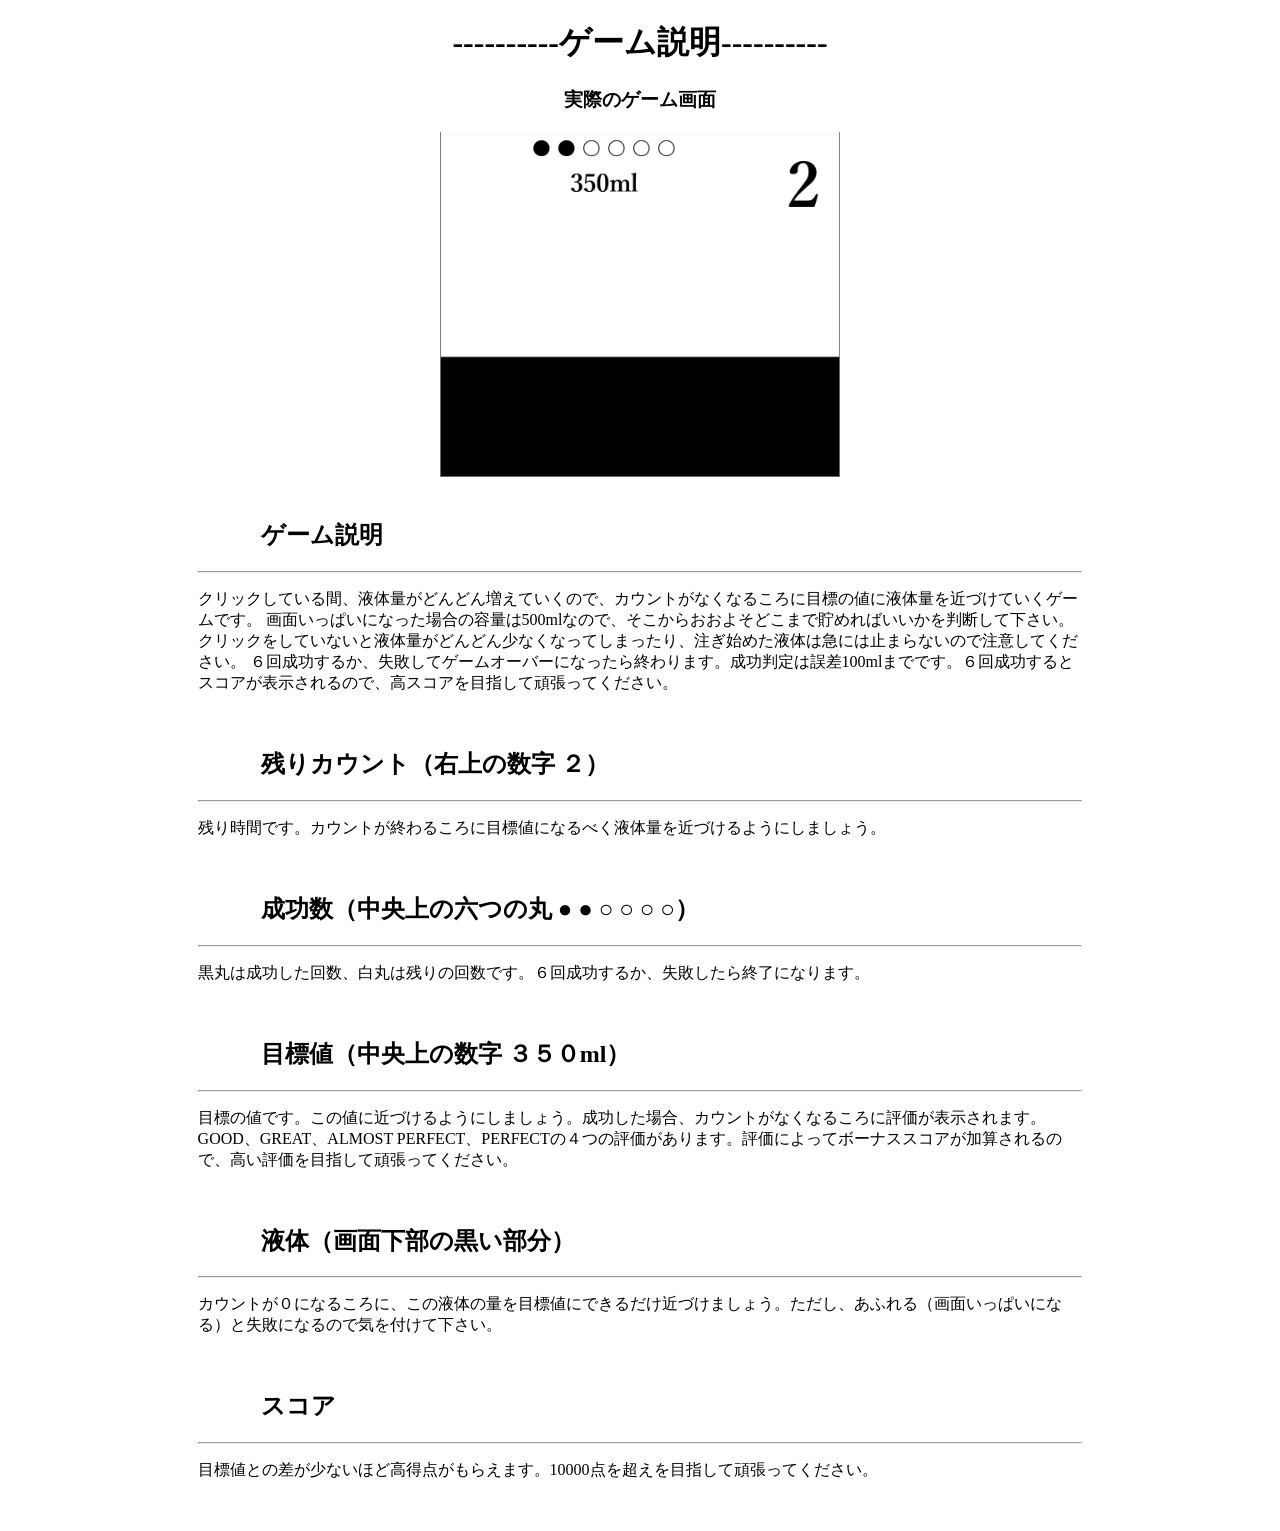
<file: 500ml/html/explanation.html>
<!DOCTYPE html>
<html lang="ja">

    <head>
        <meta charset="UTF-8">
        <link rel="stylesheet" href="../css/explanation.css">
        <title>500ml - ゲーム説明</title>
    </head>

    <body id="body">
        <!-- jsonファイルの文字列が入る -->
        <h1 id="heading"></h1>
        <!-- 以下ゲーム説明 -->
        <h3>実際のゲーム画面</h3>
        <!-- 実際のゲーム画面の画像を表示 -->
        <div id="send">
            <img src="../assets/explanation.png" alt="">
        </div>
        <br><h2>ゲーム説明</h2>
        <hr><p>クリックしている間、液体量がどんどん増えていくので、カウントがなくなるころに目標の値に液体量を近づけていくゲームです。
            画面いっぱいになった場合の容量は500mlなので、そこからおおよそどこまで貯めればいいかを判断して下さい。
            クリックをしていないと液体量がどんどん少なくなってしまったり、注ぎ始めた液体は急には止まらないので注意してください。
            ６回成功するか、失敗してゲームオーバーになったら終わります。成功判定は誤差100mlまでです。６回成功するとスコアが表示されるので、高スコアを目指して頑張ってください。</p>
        <br><h2>残りカウント（右上の数字 ２）</h2>
        <hr><p>残り時間です。カウントが終わるころに目標値になるべく液体量を近づけるようにしましょう。</p>
        <br><h2>成功数（中央上の六つの丸 ● ● ○ ○ ○ ○）</h2>
        <hr><p>黒丸は成功した回数、白丸は残りの回数です。６回成功するか、失敗したら終了になります。</p>
        <br><h2>目標値（中央上の数字 ３５０ml）</h2>
        <hr><p>目標の値です。この値に近づけるようにしましょう。成功した場合、カウントがなくなるころに評価が表示されます。GOOD、GREAT、ALMOST PERFECT、PERFECTの４つの評価があります。評価によってボーナススコアが加算されるので、高い評価を目指して頑張ってください。</p>
        <br><h2>液体（画面下部の黒い部分）</h2>
        <hr><p>カウントが０になるころに、この液体の量を目標値にできるだけ近づけましょう。ただし、あふれる（画面いっぱいになる）と失敗になるので気を付けて下さい。</p>
        <br><h2>スコア</h2>
        <hr><p>目標値との差が少ないほど高得点がもらえます。10000点を超えを目指して頑張ってください。</p>
        <p><br></p>
        <!-- javascript -->
        <script src="../js/explanation.js"></script>
    </body>

</html>
</file>
<file: 500ml/css/explanation.css>
html{
    /* フォントを変更 */
    font-family: serif;
    margin: 0%;
    padding: 0%;
}

h1{
    text-align: center;
}

h2{
    margin-left: 20%;
}

h3{
    text-align: center;
}

hr{
    margin-left: 15%;
    margin-right: 15%;
}

p{
    margin-left: 15%;
    margin-right: 15%;
}

img{
    width: 400px;
}

#send{
    text-align: center;
}
</file>
